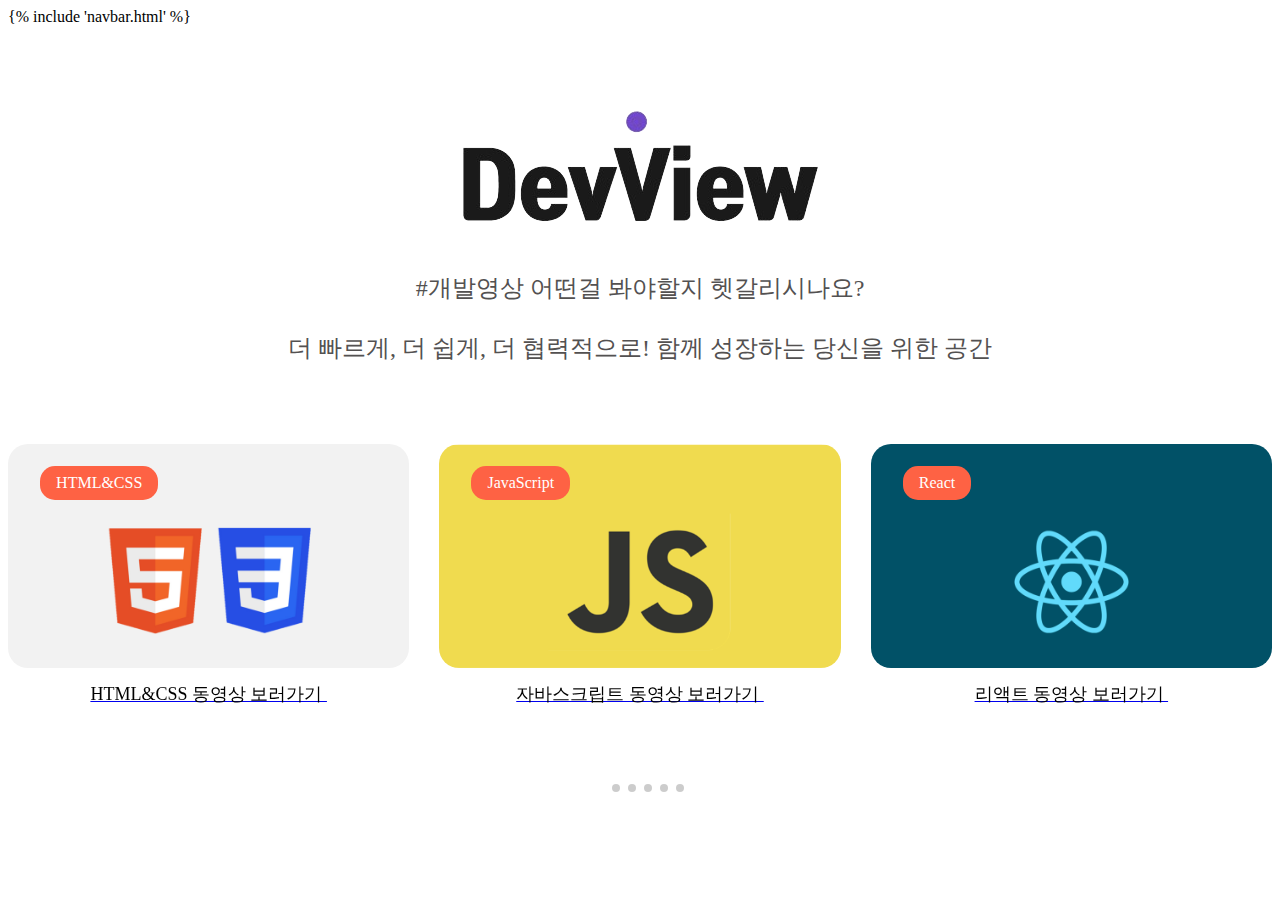
<file: templates/index.html>
<!DOCTYPE html>
<html lang="en">
  <head>
    <meta charset="UTF-8" />
    <meta http-equiv="X-UA-Compatible" content="IE=edge" />
    <meta name="viewport" content="width=device-width, initial-scale=1.0" />
    <!-- favicon -->
    <link rel="icon" href="../static/images/favicon.png" />
    <!-- swiper.js css -->
    <link
      rel="stylesheet"
      href="https://cdn.jsdelivr.net/npm/swiper@9/swiper-bundle.min.css"
    />
    <!-- css -->
    <link rel="stylesheet" href="../static/css/index.css" />
    <title>Dev View</title>
  </head>
  <body>
    <div class="wrap">{% include 'navbar.html' %}</div>

    <section id="content">
      <div class="content__banner">
        <img src="../static/images/logo.png" alt="" />
        <p>#개발영상 어떤걸 봐야할지 헷갈리시나요?</p>
        <br />
        <p>더 빠르게, 더 쉽게, 더 협력적으로! 함께 성장하는 당신을 위한 공간</p>
      </div>

      <div class="swiper mySwiper">
        <div class="swiper-wrapper">
          <div class="swiper-slide">
            <a href="/page">
              <img src="../static/images/html,css.png" alt="" />
              <span>HTML&CSS</span>
              <p>
                HTML&CSS 동영상 보러가기&nbsp;
                <i class="fa-solid fa-arrow-right"></i>
              </p>
            </a>
          </div>
          <div class="swiper-slide">
            <a href="/page">
              <img src="../static/images/js.png" alt="" />
              <span>JavaScript</span>
              <p>
                자바스크립트 동영상 보러가기&nbsp;
                <i class="fa-solid fa-arrow-right"></i>
              </p>
            </a>
          </div>
          <div class="swiper-slide">
            <a href="/page">
              <img src="../static/images/react.png" alt="" />
              <span>React</span>
              <p>
                리액트 동영상 보러가기&nbsp;
                <i class="fa-solid fa-arrow-right"></i>
              </p>
            </a>
          </div>
          <div class="swiper-slide">
            <a href="/page">
              <img src="../static/images/spring.png" alt="" />
              <span>Spring</span>
              <p>
                스프링 동영상 보러가기&nbsp;
                <i class="fa-solid fa-arrow-right"></i>
              </p>
            </a>
          </div>
          <div class="swiper-slide">
            <a href="/page">
              <img src="../static/images/ts.png" alt="" />
              <span>TypeScript</span>
              <p>
                타입스크립트 동영상 보러가기&nbsp;
                <i class="fa-solid fa-arrow-right"></i>
              </p>
            </a>
          </div>
          <div class="swiper-slide">
            <a href="/page">
              <img src="../static/images/git.png" alt="" />
              <span>Git</span>
              <p>
                깃 동영상 보러가기&nbsp;
                <i class="fa-solid fa-arrow-right"></i>
              </p>
            </a>
          </div>
        </div>
        <div class="swiper-pagination"></div>
      </div>
    </section>

    <!-- JavaScript -->
    <script src="https://cdn.jsdelivr.net/npm/swiper@9/swiper-bundle.min.js"></script>
    <script src="../static/js/index.js"></script>
  </body>
</html>
</file>
<file: static/css/index.css>
/* content */
#content {
  text-align: center;
  margin-top: 80px;
  margin-bottom: 50px;
}

.content__banner {
  margin-bottom: 70px;
}

.content__banner img {
  margin-bottom: 30px;
}

.content__banner p {
  margin: auto;
  font-size: 24px;
  padding-bottom: 10px;
  color: #535151;
}

.swiper-slide a img {
  width: 100%;
  object-fit: cover;
  border-radius: 20px;
}

.swiper-slide a span {
  position: absolute;
  top: 8%;
  left: 8%;
  padding: 8px 16px;
  background-color: #FE6244;
  color: white;
  border-radius: 15px;
}

.swiper-slide a p {
  margin-top: 10px;
  text-align: center;
  font-size: 18px;
  color: black;
}

.swiper-slide {
  margin-bottom: 80px;
}

/* bullet 색상 보라색으로 변경 */
.swiper-pagination-bullet-active {
  background: var(--color-purple);
}

/* 반응형 */
@media (max-width: 1200px) {
  #content {
    margin-top: 150px; 
  }

  .swiper-slide a span {
    font-size: 12px;
  }

  .swiper {
    z-index: 0;
  }

  @media (max-width: 830px) {
    .swiper-slide a span,
    .swiper-slide a p{
      display: none;
    }
  }
}
</file>
